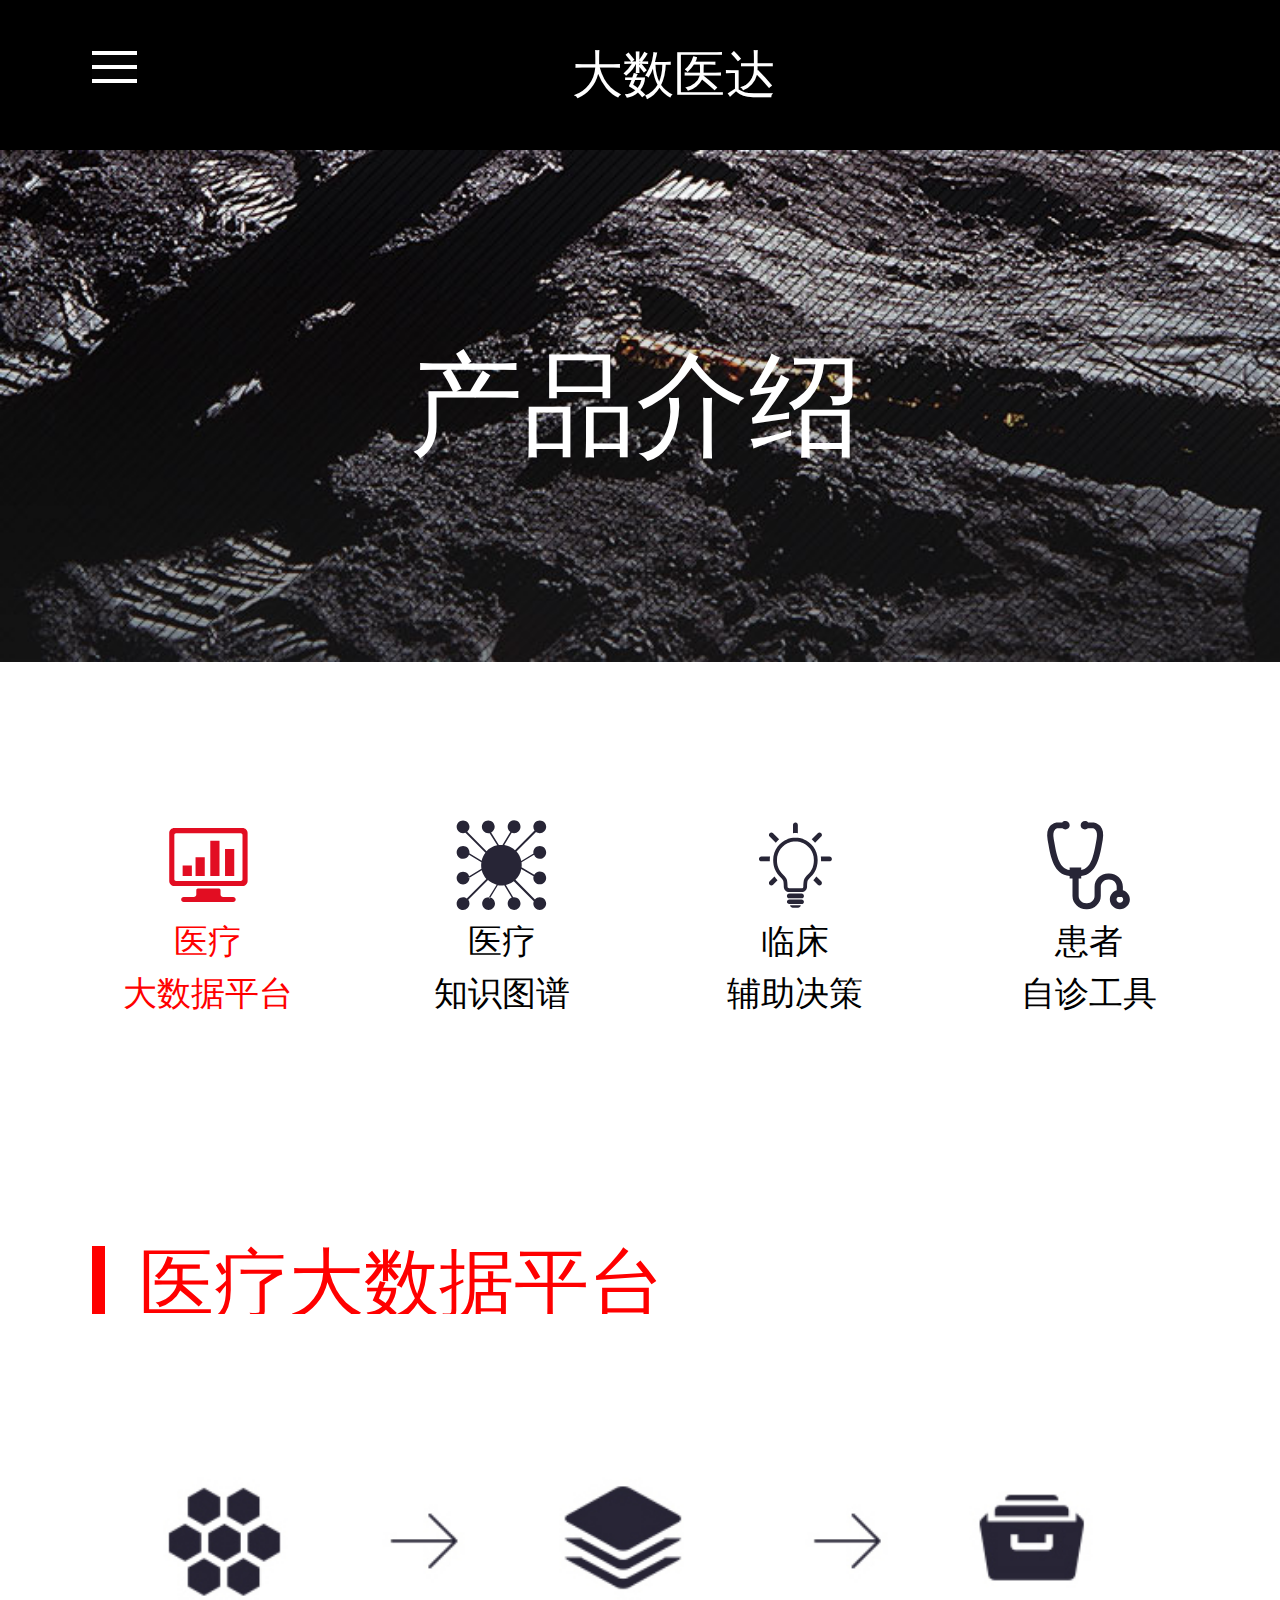
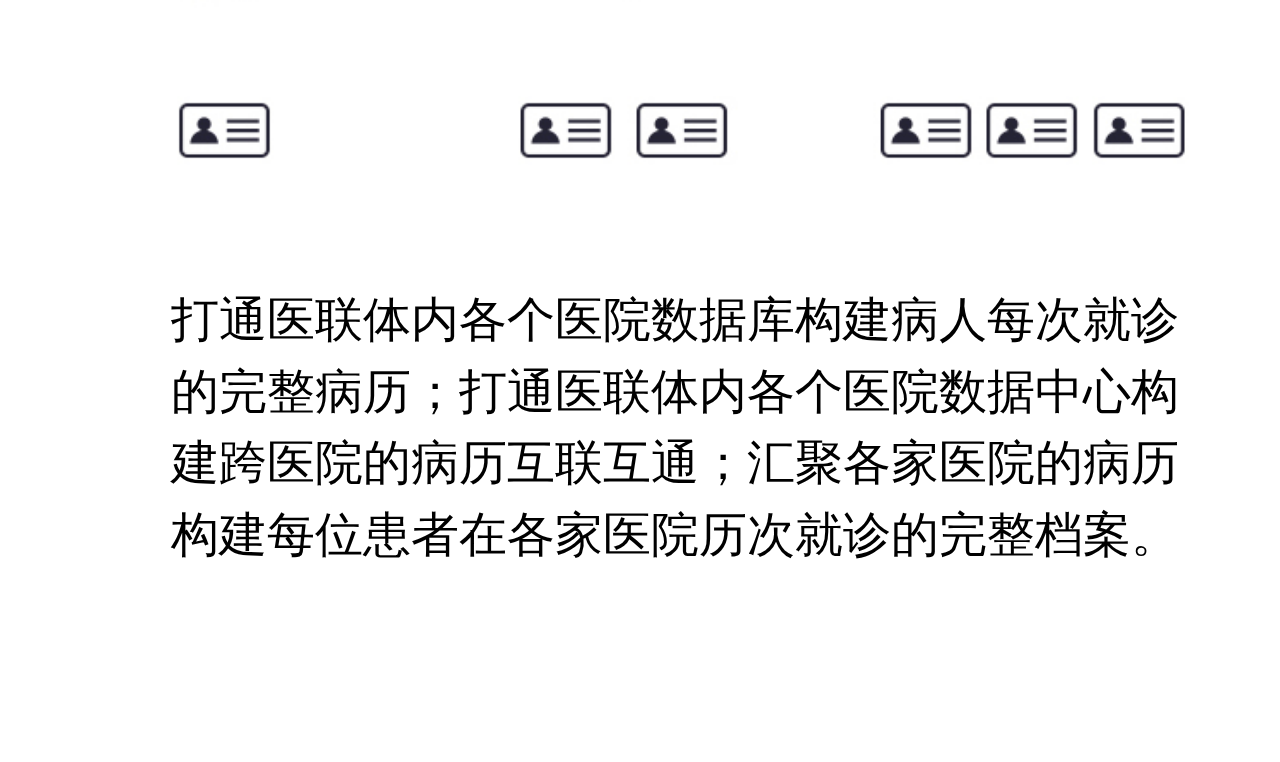
<file: chanpin.html>
<!doctype html>
<html>
<head>
<meta charset="utf-8">
<title>无标题文档</title>
<link rel="stylesheet" href="css/base.css" />
<link rel="stylesheet" href="css/swiper.min.css" />
<link rel="stylesheet" href="css/chanpin.css" />
<script src="js/jquery-1.7.2.js"></script>
<script src="js/swiper.min.js"></script>
<script src="js/chanpin.js"></script>
</head>

<body>
	<div class="l_nav clearfix" id="shou">
    	大数医达
        <span class="fl btn"></span>
    </div>
    <div class="box">
        <img src="images/banner2.jpg" alt="" />
        <p class="p1">产品介绍</p>
    </div>
	<div class="dian">
        <ul class="clearfix">
        	<li class="fl act">
               <a href="javascript:;">
                        <svg  class="intr-svg" viewBox="0 0 595.3 841.9">
                                    <style type="text/css">
                                        .st0{fill-rule:evenodd;clip-rule:evenodd;fill:#272536;}
                                    </style>
                                    <g>
                                        <path class="st0" d="M407.7,650.2c0-8.6-6.2-15.6-13.8-15.6H200.1c-7.6,0-13.8,7-13.8,15.6v38.9c0,12.9-10.5,23.3-23.3,23.3H71.2
                                            c-12.9,0-23.3,10.5-23.3,23.3v0c0,12.9,10.5,23.3,23.3,23.3h451.6c12.9,0,23.3-10.5,23.3-23.3v0c0-12.9-10.5-23.3-23.3-23.3h-91.7
                                            c-12.9,0-23.3-10.5-23.3-23.3V650.2L407.7,650.2L407.7,650.2 M608.3,82.9H-14.3c-25.8,0-46.7,20.9-46.7,46.7v435.8
                                            c0,25.8,20.9,46.7,46.7,46.7h622.6c25.8,0,46.7-20.9,46.7-46.7V129.6C655,103.8,634.1,82.9,608.3,82.9L608.3,82.9L608.3,82.9
                                             M608.3,549.8c0,8.6-7,15.6-15.6,15.6H1.3c-8.6,0-15.6-7-15.6-15.6V145.1c0-8.6,7-15.6,15.6-15.6h591.5c8.6,0,15.6,7,15.6,15.6
                                            V549.8L608.3,549.8L608.3,549.8 M448.8,520h84.2V274.8h-84.2V520L448.8,520L448.8,520 M314.1,520h84.2V199.4h-84.2V520L314.1,520
                                            L314.1,520 M61.5,520h84.2v-94.3H61.5V520L61.5,520L61.5,520 M179.4,520h84.2V350.3h-84.2V520L179.4,520L179.4,520 M179.4,520
                                            L179.4,520z"></path>
                                    </g>
                                </svg>
               </a>
               <p class="p1">医疗</p>
               <p class="p2">大数据平台</p>
           </li>
           <li class="fl">
              <a href="javascript:;" class="">
	            <svg class="intr-svg" x="0px" y="0px" viewBox="0 0 595.3 841.9" style="enable-background:new 0 0 595.3 841.9;" xml:space="preserve">
	                <style type="text/css">
	                    .st0{fill:#272536;}
	                </style>
	                <g>
	                    <path class="st0" d="M179.7,713.9c-32.7,0-58.6,25.9-58.6,58.6c0,32.7,25.9,58.6,58.6,58.6s58.6-25.9,58.6-58.6
	                        C238.3,741.1,212.4,713.9,179.7,713.9L179.7,713.9z M647.2,363.6c32.7,0,58.6-25.9,58.6-58.6s-25.9-58.6-58.6-58.6
	                        c-32.7,0-58.6,25.9-58.6,58.6c0,4.1,0,6.8,1.4,9.5l-111.8,68.2c-6.8-32.7-21.8-61.3-43.6-85.9l178.6-178.6
	                        c9.5,6.8,21.8,10.9,34.1,10.9c32.7,0,58.6-25.9,58.6-58.6c0-31.4-25.9-57.2-58.6-57.2c-32.7,0-58.6,25.9-58.6,58.6
	                        c0,12.3,4.1,24.5,10.9,34.1L421,284.5c-27.3-24.5-60-40.9-98.1-46.3L391,125c6.8,2.7,13.6,4.1,21.8,4.1c32.7,0,58.6-25.9,58.6-58.6
	                        s-25.9-58.6-58.6-58.6s-58.6,25.9-58.6,58.6c0,19.1,9.5,36.8,24.5,47.7l-72.2,118.6c-4.1,0-6.8,0-10.9,0c-6.8,0-13.6,0-21.8,1.4
	                        l-70.9-114.5c19.1-9.5,32.7-30,32.7-51.8c0-32.7-25.9-58.6-58.6-58.6s-58.6,25.9-58.6,58.6s25.9,58.6,58.6,58.6
	                        c4.1,0,8.2,0,12.3-1.4l69.5,111.8c-38.2,6.8-72.2,27.3-98.1,53.2L-15.2,115.5C-3,104.6,5.2,89.6,5.2,71.9
	                        c0-32.7-27.3-58.6-58.6-58.6c-32.7,0-58.6,25.9-58.6,58.6s25.9,58.6,58.6,58.6c8.2,0,15-1.4,21.8-4.1L151.1,309
	                        c-16.4,20.4-28.6,45-34.1,72.2L3.9,313.1l0,0c0-2.7,1.4-5.5,1.4-8.2c0-32.7-25.9-58.6-58.6-58.6s-58.6,25.9-58.6,58.6
	                        s25.9,58.6,58.6,58.6c24.5,0,45-15,54.5-36.8l113.1,68.2c-1.4,9.5-2.7,17.7-2.7,27.3c0,10.9,1.4,21.8,2.7,31.4L-5.5,527.1l6.8,12.3
	                        L117,468.5c8.2,30,21.8,55.9,42.3,79.1L-19.3,726.1c-9.5-6.8-21.8-10.9-34.1-10.9c-32.7,0-58.6,25.9-58.6,58.6
	                        c0,31.4,25.9,57.2,58.6,57.2s58.6-25.9,58.6-58.6c0-12.3-4.1-24.5-10.9-34.1l179.9-179.9c21.8,20.4,49.1,34.1,79.1,42.3
	                        l-73.6,117.9l10.9,6.8l73.6-120.6c10.9,1.4,20.4,2.7,31.4,2.7c9.5,0,19.1-1.4,27.3-2.7L391,718c-21.8,8.2-36.8,30-36.8,54.5
	                        c0,32.7,25.9,58.6,58.6,58.6s58.6-25.9,58.6-58.6c0-32.7-25.9-58.6-58.6-58.6c-2.7,0-5.5,0-8.2,1.4l0,0l-66.8-113.1
	                        c27.3-6.8,51.8-17.7,72.2-34.1l182.6,182.7c-2.7,6.8-4.1,15-4.1,21.8c0,32.7,25.9,58.6,58.6,58.6c32.7,0,58.6-25.9,58.6-58.6
	                        c0-32.7-25.9-58.6-58.6-58.6c-17.7,0-32.7,8.2-43.6,20.4L425,555.8c27.3-25.9,46.3-60,53.2-99.5L591.3,523c-1.4,5.5-2.7,9.5-2.7,15
	                        c0,32.7,25.9,58.6,58.6,58.6c32.7,0,58.6-25.9,58.6-58.6c0-32.7-25.9-58.6-58.6-58.6c-21.8,0-40.9,12.3-50.4,30l-115.9-69.5
	                        c1.4-6.8,1.4-13.6,1.4-20.4c0-8.2-1.4-16.4-1.4-24.5l114.5-69.5C603.6,348.6,624.1,363.6,647.2,363.6L647.2,363.6z M-53.4,598
	                        c32.7,0,58.6-25.9,58.6-58.6c0-32.7-25.9-58.6-58.6-58.6s-58.6,25.9-58.6,58.6C-112,570.7-86.1,598-53.4,598L-53.4,598z"></path>
	                </g>
	                </svg>
	        </a>
               <p class="p1">医疗</p>
               <p class="p2">知识图谱</p>
           </li>
            <li class="fl">
              <a href="javascript:;" class="">
	            <svg version="1.1" class="intr-svg" viewBox="0 0 595.3 841.9">
	                    <style type="text/css">
	                        .st0{fill-rule:evenodd;clip-rule:evenodd;fill:#272536;}
	                    </style>
	                    <g>
	                        <path class="st0" d="M117.6,216.9c9.2-11.7,19.4-22.5,30.5-32.2c0,0,0,0,0,0l-55.2-55.2c-8.7-8.7-22.7-8.7-31.4,0
	                            c-8.7,8.7-8.7,22.7,0,31.4L117.6,216.9L117.6,216.9L117.6,216.9z M297,128.1c0.2,0,0.4,0,0.6,0c7.3,0,14.5,0.5,21.5,1.2
	                            c0,0,0,0,0,0V54.6C319.2,43,310.6,33,299,32c-13.2-1.1-24.1,9.2-24.1,22.1v75.1c0,0,0,0,0,0c7.1-0.7,14.3-1.2,21.5-1.2
	                            C296.6,128.1,296.8,128.1,297,128.1L297,128.1L297,128.1z M476.6,216.8l56-56c8.7-8.7,8.7-22.7,0-31.4c-8.6-8.7-22.7-8.7-31.4,0
	                            l-55.2,55.2c0,0,0,0,0,0C457.1,194.4,467.3,205.2,476.6,216.8L476.6,216.8L476.6,216.8z M63,374.3c0-10.7,0.9-21.2,2.1-31.6
	                            c0,0,0,0,0,0h-78.9c-12.2,0-22.2,9.9-22.2,22.2c0,12.3,9.9,22.2,22.2,22.2h77.1c0,0,0,0,0,0C63.1,382.9,63,378.6,63,374.3L63,374.3
	                            L63,374.3z M607.9,342.7H529c0,0,0,0,0,0c1.3,10.4,2.1,20.8,2.1,31.6c0,4.3-0.1,8.6-0.2,12.8c0,0,0,0,0,0h76.5
	                            c11.6,0,21.6-8.7,22.6-20.2C631.1,353.8,620.8,342.7,607.9,342.7L607.9,342.7L607.9,342.7z M488.2,524.7c-9,13.2-18.6,24.7-27.7,35
	                            c0,0,0,0,0,0l40.6,40.6c8.7,8.7,22.8,8.7,31.4,0c8.7-8.7,8.7-22.7,0-31.4L488.2,524.7L488.2,524.7L488.2,524.7z M61.5,569
	                            c-8.7,8.7-8.7,22.7,0,31.4c8.7,8.7,22.8,8.7,31.4,0l40.6-40.7c0,0,0,0,0,0c-9.2-10.3-18.7-21.7-27.7-34.9c0,0,0,0,0,0L61.5,569
	                            L61.5,569L61.5,569z M500.3,374.3c0-46-15.3-88.6-41.2-122.7c-22.7-30-53.4-53.4-89.1-67.2l0.2-1l-15.2-4.5
	                            c-11.8-3.4-24-5.8-36.5-7.1l-1.8-0.2h-0.1l-0.1,0c-6.1-0.6-12.4-1-19.1-1h-1c-6.6,0-13,0.4-19.1,1l-0.1,0l-1.8,0.2
	                            c-12.4,1.3-24.6,3.7-36.4,7.1l-14.7,4.3l0.2,1c-35.8,13.8-66.8,37.3-89.6,67.4c-25.8,34.1-41.1,76.7-41.1,122.7
	                            c0,33,5.7,60.2,14.6,82.6c13.3,33.7,33.7,56.4,50,73.7c8.2,8.6,15.4,16,20.3,22.2c5,6.3,7.4,11.2,8.1,15.1
	                            c3.6,18.9,3.9,42.6,3.9,48.7v1.7c0,27.3,22.1,49.3,49.3,49.3h114c27.3,0,49.3-22.1,49.3-49.3v-1.7c0-6,0.4-29.8,3.9-48.7
	                            c0.5-2.6,1.6-5.6,3.9-9.3c3.9-6.4,11.3-14.3,20.4-23.9c13.7-14.4,31.1-32.5,44.9-58.2C490.4,450.9,500.3,417.6,500.3,374.3
	                            L500.3,374.3L500.3,374.3z M453.7,444.3c-10.9,27.5-27.2,46.1-43,62.7c-7.9,8.3-15.6,16.1-22.3,24.6c-6.6,8.5-12.6,18.1-14.9,30
	                            c-4.3,23.2-4.5,48-4.5,55.1v1.6c0,8.2-6.7,14.9-14.9,14.9H240c-4.2,0-7.8-1.6-10.6-4.4c-2.7-2.7-4.3-6.3-4.3-10.5
	                            c0-0.2,0-0.8,0-1.7c0-7.2-0.2-31.9-4.5-55c-1.5-7.8-4.7-14.9-8.5-21.1c-6.9-10.9-15.6-19.9-24.7-29.5
	                            c-13.7-14.3-28.2-29.7-39.5-50.7c-11.3-21-19.6-47.8-19.6-86c0-38.4,12.7-73.6,34.2-101.9c21.5-28.4,51.7-49.8,86.5-60.2l4.3-1.3
	                            c8.4-2.2,17.1-3.9,25.9-4.8h0.1l1.6-0.2c5.2-0.5,10.3-0.8,15.3-0.9l0.9,0.1l0.9-0.1c5,0,10.1,0.3,15.3,0.8h-0.1l1.7,0.2h0
	                            c8.9,0.9,17.5,2.6,25.9,4.8l4.4,1.3c34.9,10.4,65.1,31.8,86.5,60.2c21.4,28.4,34.1,63.6,34.1,101.9
	                            C465.8,403.4,460.9,425.9,453.7,444.3L453.7,444.3L453.7,444.3z M318.4,171.8L318.4,171.8L318.4,171.8L318.4,171.8z M275.6,171.8
	                            L275.6,171.8C275.6,171.8,275.6,171.8,275.6,171.8L275.6,171.8L275.6,171.8z M353.6,681.2H240.5c-11.7,0-21.2,9.5-21.2,21.2
	                            c0,11.7,9.5,21.2,21.2,21.2h113.1c11.7,0,21.2-9.5,21.2-21.2C374.8,690.6,365.3,681.2,353.6,681.2L353.6,681.2z M353.6,734.7H241
	                            c-11.9,0-22,9.8-21.7,21.7c0.3,11.5,9.7,20.7,21.2,20.7h113.1c11.7,0,21.2-9.5,21.2-21.2C374.8,744.2,365.3,734.7,353.6,734.7
	                            L353.6,734.7z M306.9,788.6h-58.2c0,0,0,0,0,0c0,0.6-0.1,1.2-0.1,1.9c0,11.7,18,21.2,34.6,21.2h27.6c16.7,0,34.6-9.5,34.6-21.2
	                            c0-0.7-0.1-1.3-0.1-1.9c0,0,0,0,0,0H306.9L306.9,788.6L306.9,788.6z"></path>
	                    </g>
	                 </svg>
	        </a>
               <p class="p1">临床</p>
               <p class="p2">辅助决策</p>
           </li>
            <li class="fl">
                <a href="javascript:;" class="">
	            <svg class="intr-svg" viewBox="0 0 595.3 841.9">
	                    <style type="text/css">
	                        .st0{fill-rule:evenodd;clip-rule:evenodd;fill:#272536;}
	                    </style>
	                    <g>
	                        <path class="st0" d="M611.7,651.5v-32.6c0-66.4-56.2-120.5-125.2-120.5h-8.1c-69,0-125.2,54.1-125.2,120.5v85.5
	                            c0,36.4-30.8,66.1-68.6,66.1h-8.1c-37.8,0-68.6-29.6-68.6-66.1V544.3h23.4V520c141.1-12.6,170.1-178.6,191.3-300.6
	                            c1.7-9.6,3.3-19,5-28.2c9.9-54.9,2.6-97.4-21.9-126.3c-26.9-31.8-63.4-33.9-67.5-34l-43.6,0c-7.2-7.3-17.4-12-28.8-12
	                            c-22,0-39.8,17.1-39.8,38.3c0,21.1,17.8,38.3,39.8,38.3c10.4,0,19.7-3.9,26.8-10.1h43.9c1.6,0.2,15.2,2,25.3,14
	                            c13.5,15.9,16.9,44.5,10.1,82.6c-1.7,9.3-3.3,18.8-5,28.5c-23.8,136.7-49.2,242.8-135.5,254.8v-22h-106v22.6
	                            C35.2,457.1,9.2,349.6-15,210.4c-1.7-9.7-3.4-19.3-5-28.5c-6.8-37.6-3.5-65.9,9.5-82c10.3-12.7,24.4-14.5,25.9-14.6h43.9
	                            c7.1,6.2,16.4,10.1,26.8,10.1c22,0,39.7-17.1,39.7-38.3C125.8,36,108,18.9,86,18.9c-11.3,0-21.5,4.6-28.8,12H14.6l-0.9,0
	                            C9.6,31-27,33.1-53.8,64.9c-24.4,28.9-31.8,71.4-21.9,126.3c1.7,9.2,3.3,18.6,5,28.2c21.5,123.3,50.8,291.7,196.1,300.9v23.9h26.1
	                            v160.2c0,66.4,56.2,120.5,125.2,120.5h8.1c69,0,125.2-54.1,125.2-120.5v-85.5c0-36.4,30.8-66.1,68.6-66.1h8.1
	                            c37.8,0,68.6,29.6,68.6,66.1V652c-36.3,11.7-62.6,44.6-62.6,83.5c0,48.7,41,88.1,91.5,88.1c50.6,0,91.5-39.4,91.5-88.1
	                            C675.7,696.1,648.8,662.8,611.7,651.5L611.7,651.5 M584.1,764.7c-16.7,0-30.3-13-30.3-29.1c0-9.6,4.9-18,12.3-23.3h36
	                            c7.4,5.3,12.3,13.7,12.3,23.3C614.4,751.7,600.9,764.7,584.1,764.7L584.1,764.7 M584.1,764.7L584.1,764.7z"></path>
	                    </g>
	                </svg>
	        </a>
               <p class="p1">患者</p>
               <p class="p2">自诊工具</p>
           </li>
        </ul>
     </div>
      <!-- Swiper -->
    <div class="swiper-container">
        <div class="swiper-wrapper">
            <div class="swiper-slide">
            	<div class="l_one">
                	医疗大数据平台
                </div>
                <img src="images/lfen.jpg" alt="" />
                <p>打通医联体内各个医院数据库构建病人每次就诊的完整病历；打通医联体内各个医院数据中心构建跨医院的病历互联互通；汇聚各家医院的病历构建每位患者在各家医院历次就诊的完整档案。</p>
            </div>
            <div class="swiper-slide">
            	<div class="l_one">
                	医疗知识图谱
                </div>
                <img src="images/lfen.jpg" alt="" />
                <p>结构化，标准化处理海量病历;深度机器学习，挖掘并计算患者病情,诊断结果，治疗方案之间的相关性;产生医疗知识图谱，形成专家共识。</p>
            </div>
            <div class="swiper-slide">
            	<div class="l_one">
                	临床辅助决策
                </div>
                <img src="images/lfen.jpg" alt="" />
                <p>基于海量结构化病历和医疗知识图谱,整理三甲医院专家的临床诊断经验和治疗方案。开发临床诊断和治疗辅助工具,提升医生工作效率</p>
            </div>
            <div class="swiper-slide">
            	<div class="l_one">
                	患者自诊工具
                </div>
                <img src="images/lfen.jpg" alt="" />
                <p>打通医联体内各个医院数据库构建病人每次就诊的完整病历；打通医联体内各个医院数据中心构建跨医院的病历互联互通；汇聚各家医院的病历构建每位患者在各家医院历次就诊的完整档案。</p>
            </div>
        </div>
        <!-- Add Pagination -->
    </div>
            <div class="l_big">
    	 <div class="box2">
    		大数医达
        	<span class="btn2"></span>
    	</div>
    	<div class="back"></div>
        <div class="box1">
            <ul>
                <li><a href="index.html">首页</a></li>
                <li><a href="chanpin.html">产品介绍</a></li>
                <li><a href="index.html#lianxi">联系我们</a></li>
            </ul>
        </div>
    </div>
</body>
</html>
</file>
<file: css/base.css>
@charset "utf-8";
/* CSS Document */
*{
	margin:0;
	padding:0;	
	font-size:12px;
}
body{
    font:14px/1.5 "Helvetica Neue",Helvetica,Arial,"Microsoft Yahei","Hiragino Sans GB","Heiti SC","WenQuanYi Micro Hei",sans-serif;
}/*统一字，体这个好看*/
input{
	outline:none;	
}
select{
	outline:none;
	cursor: pointer;
	}
textarea{
	resize: none;
	font-size: 12px;
}
.warper{
	width:980px;
	margin:0 auto;
}
h1, h2, h3, h4, h5, h6{
	font-size:12px;
	font-weight:normal;	
}
a{
	font-size:12px;
	color:#666;
	text-decoration:none;	
}
a:hover{
	color:#39c7bb;
}
img{
	border:0;
	display:block;	
}
ul, ol, dl, li{
	list-style:none;	
}
.clearfix:after{
	display:block;
	content:"";
	clear:both;	
}
.clearfix{
	zoom:1;	
}
.fl{
	float:left;	
}
.fr{
	float:right;	
}
i{
	font-style:normal;
	}
b{
	font-weight:normal;
	}
.wrap{
	width:980px;
	margin:0 auto;
}
</file>
<file: css/chanpin.css>
@charset "utf-8";
/* CSS Document */
html{
		font-size:100px;
	}
	.dian .act .intr-svg .st0 {
		fill:#e20d22
	}
	.dian .act .intr-svg,.dian .intr-svg {
		width: 0.29rem;
		height: 0.27rem;
		margin-bottom: 0.22rem;
		margin:0 auto;
	}
	.dian ul{
		margin-left:0.18rem;
		margin-bottom:0.5rem;
		}
	.dian ul li{
		width:0.86rem;
		height:0.75rem;
		text-align:center;
	}
	.dian ul .act{
		color:red;
		}
	.dian ul li p{
		font-size:0.1rem;	
	}
	.l_nav{
    width:3.75rem;
    height:0.44rem;
    background: black;
    font-size:0.15rem;
    color:#fff;
    text-align:center;
    line-height:0.44rem;
	text-indent:-0.3rem;

}
.l_nav .btn{
    width:0.23rem;
    height:0.16rem;
    margin-left:0.27rem;
    margin-top:0.15rem;
    background:url(../images/nav.jpg) no-repeat;
}
.box{
    position:relative;
    margin-bottom:0.46rem
}
.box img{
    width:3.75rem;
    height:1.5rem;
}
.box .p1{
    position:absolute;
    left:1.2rem;
    top:0.5rem;
    font-size:0.33rem;
    color:#fff;
}
 	.swiper-container {
        width:3.75rem;
        height:3.27rem;
    }
    .swiper-slide {
	
	}
	.swiper-slide .l_one{
		height:0.2rem;
		font-size:0.22rem;
		color:red;
		border-left:0.04rem solid red;
		text-align:left;
		line-height:100%;
		margin-left:0.27rem;
		padding-left:0.1rem;
	}
	.swiper-slide img{
		width:3.75rem;
	}
	.swiper-slide p{
		margin-left:0.01rem;
		font-size:0.14rem;
		font-family:'黑体';
		color:#000;
		margin-left:0.5rem;
		margin-right:0.25rem;
	}
	.l_big{
    display:none;
	}
	.l_big .box2{
		width:3.75rem;
		height:0.44rem;
		background: #000;
		font-size:0.2rem;
		color:#fff;
		text-align:center;
		line-height:0.44rem;
		position:fixed;
		top:0;
		left:0;
		z-index:999999;
	}
	.l_big .box2 .btn2{
		position:absolute;
		left:0.12rem;
		top:0.02rem;
		width:0.4rem;
		height:0.4rem;
		background:url(../images/1.jpg) no-repeat;
		}
	.l_big .back{
		position: fixed;
		top: 0rem;
		left: 0;
		background: rgba(0,0,0,0.9);
		width: 100%;
		height: 100%;
		z-index: 998;
	}
	.l_big .box1{
		position:fixed;
		width:100%;
		z-index:999;
		top:0.01rem;
	}
	.l_big .box1 ul{
		margin-top:1rem;
		padding:0 0.3rem;
	}
	.l_big .box1 ul li{
		text-align:center;
		border-bottom: 1px #fff solid;
	}
	.l_big .box1 ul li a{
		color: #fff;
		margin: 0 1rem;
		line-height: 0.6rem;
		font-size: 0.15rem;
	}
</file>
